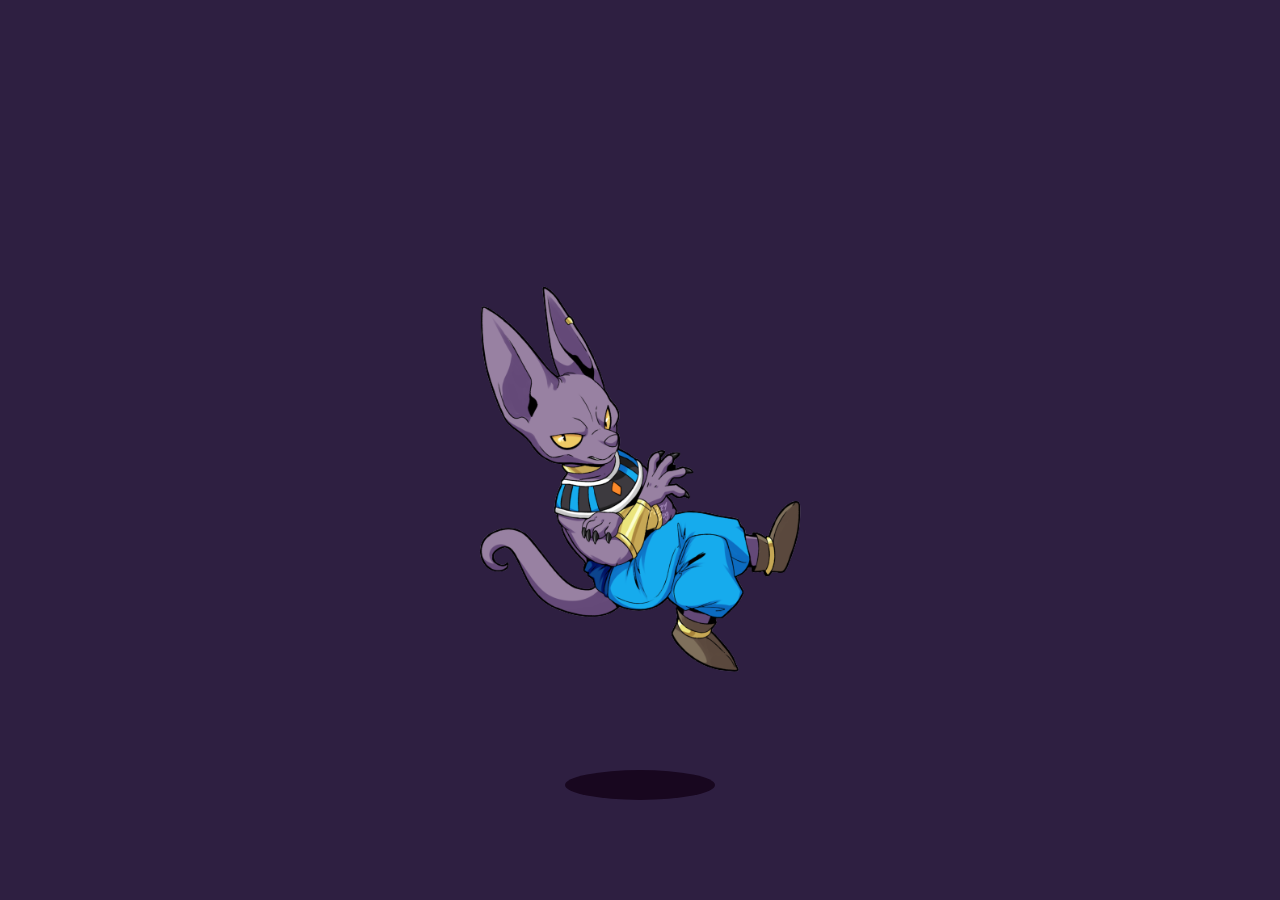
<file: index.html>
<!DOCTYPE html>
<html lang="en">
  <head>
    <meta charset="UTF-8" />
    <meta http-equiv="X-UA-Compatible" content="IE=edge" />
    <meta name="viewport" content="width=device-width, initial-scale=1.0" />
    <link rel="stylesheet" href="beerus.css" />
    <title>Document</title>
  </head>
  <body>
    <div class="floaty-cont">
      <img src="beerus-removebg-preview.png" alt="" class="lumpy" />
      <div class="ellipse"></div>
    </div>
  </body>
</html>
</file>
<file: beerus.css>
body {
  /* background-color: rgb(31, 65, 63); */
  background-color: rgb(46, 31, 65);
  margin: 0;
  padding: 0;
}
.floaty-cont {
  display: flex;
  justify-content: center;
  align-items: end;
  height: 80vh;
  width: 100vw;
  box-sizing: border-box;
}
img {
  display: block;
  height: 50vh;
  max-width: 100%;
  position: relative;
  animation: beerus 3s ease-out infinite;
}
@keyframes beerus {
  50% {
    transform: translate(0, 20px);
  }
}
.ellipse {
  background-color: rgb(24, 7, 31);
  height: 30px;
  width: 150px;
  border-radius: 50%;
  position: absolute;
  bottom: 100px;
  left: 0;
  right: 0;
  margin-left: auto;
  margin-right: auto;
  text-align: center;
  animation: shadow 3s ease-out infinite;
}
/* @keyframes shadow {
    0% {
        width: 20%;
      }
      50% {
        width: 18%;
      }
      100% {
        width: 20%;
      }
} */
@keyframes shadow {
  0% {
    transform: scaleX(0.95);
  }
  50% {
    transform: scaleX(0.5);
  }
  100% {
    transform: scaleX(0.95);
  }
}
</file>
